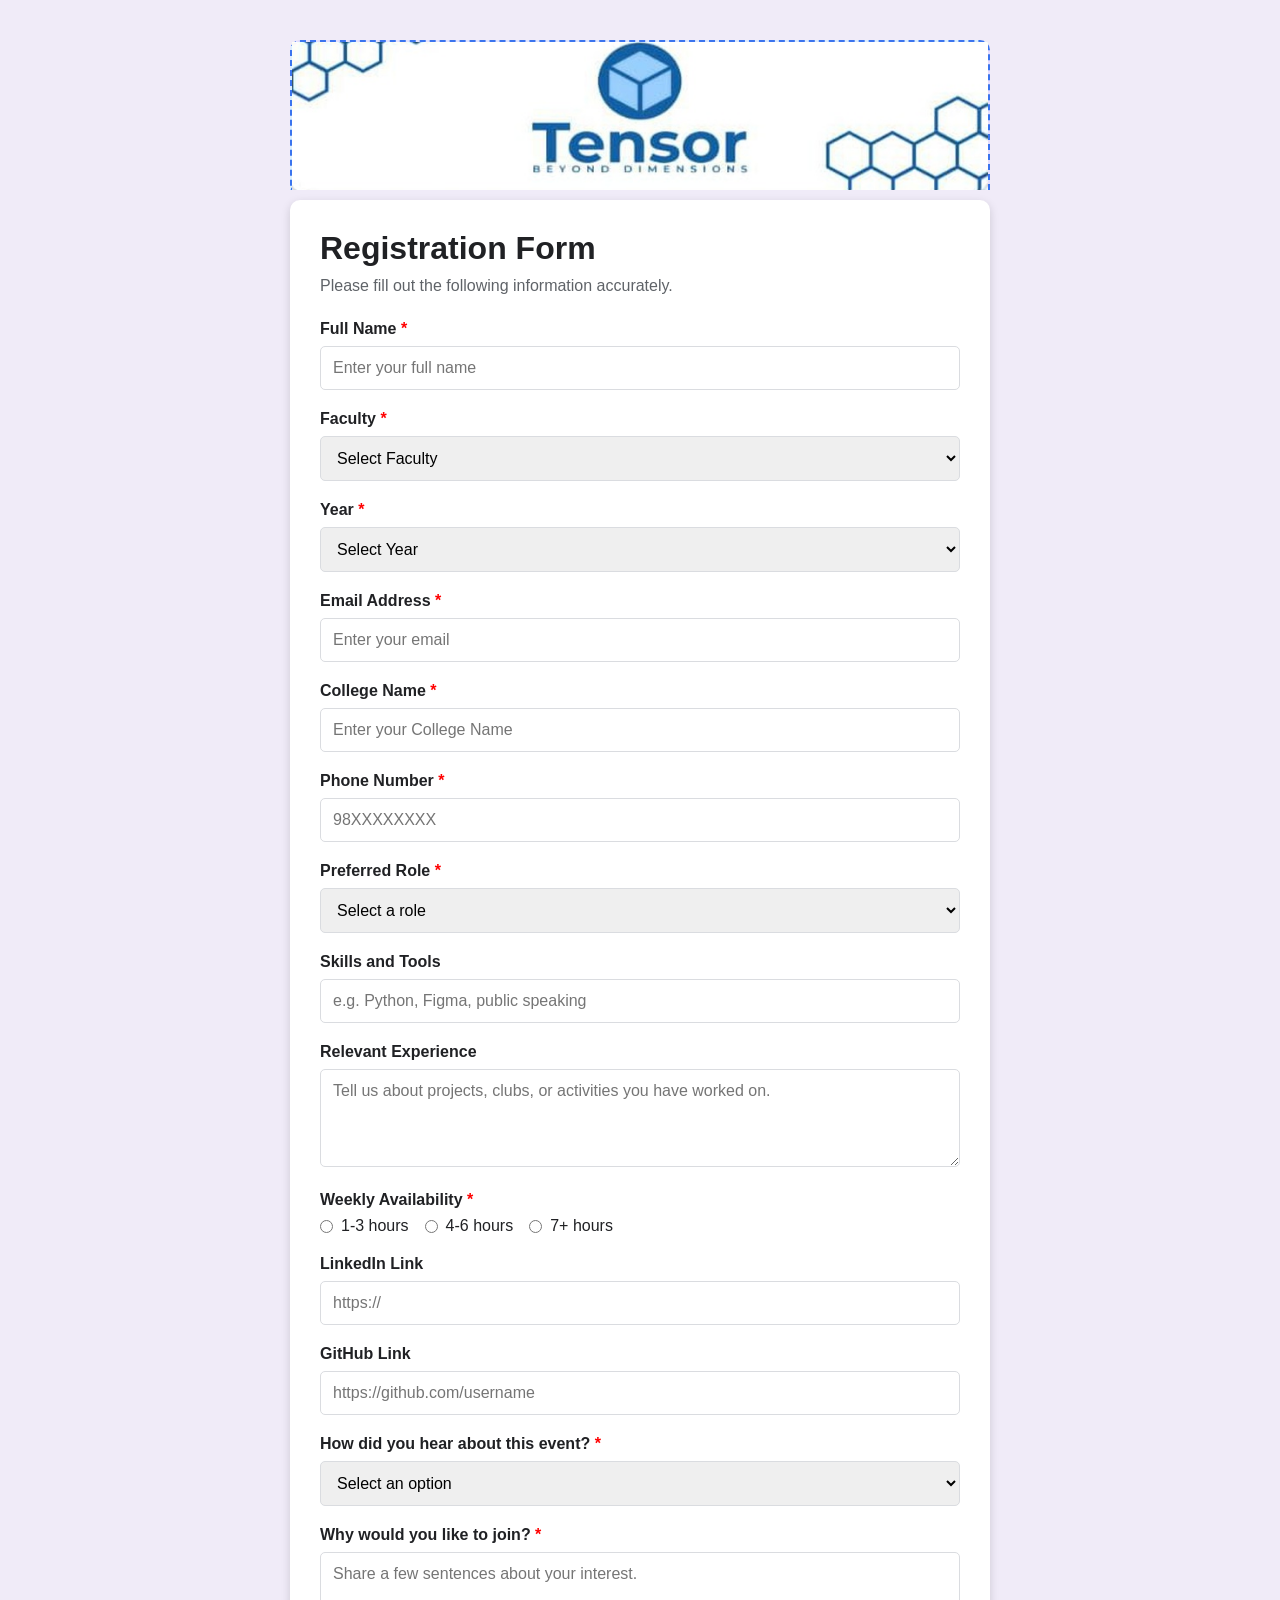
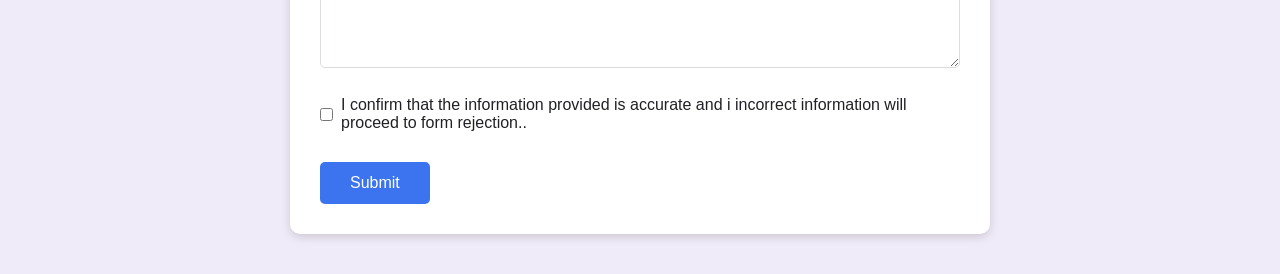
<file: index.html>
<!DOCTYPE html>
<html lang="en">
<head>
    <meta charset="UTF-8">
    <meta name="viewport" content="width=device-width, initial-scale=1.0">
    <title>Registration Form</title>
    <link rel="stylesheet" href="style.css">
    
</head>
<body>

<div class="container">
    <div class="banner" aria-label="Banner area for an image">
        <img src="banner.jpg" alt="banner image">
    </div>

    <div class="header"></div>

    <div class="form-card">
        <h1>Registration Form</h1>
        <p>Please fill out the following information accurately.</p>

      <form id="registrationForm">

            <label for="name">Full Name <span>*</span></label>
            <input type="text" id="name" name="fullname" placeholder="Enter your full name" required>
            <label for="faculty">Faculty <span>*</span></label>
            <select id="faculty" name="faculty" required>
                <option value="">Select Faculty</option>
                <option>Computer Engineering</option>
                <option>Civil Engineering</option>
                <option>Electronics & Communication Engineering</option>
                <option>Mechanical Engineering</option>
                <option>Automobile Engineering</option>
               
            </select>

            <label for="year">Year <span>*</span></label>
            <select id="year" name="year" required>
                <option value="">Select Year</option>
                <option>First Year</option>
                <option>Second Year</option>
                <option>Third Year</option>
                <option>Fourth Year</option>
                <option>Fifth Year</option>
            </select>

            <label for="email">Email Address <span>*</span></label>
            <input type="email" id="email" name="email" placeholder="Enter your email" required>

            <label for="College Name">College Name <span>*</span></label>
            <input type="text" id="college" name="college" placeholder="Enter your College Name" required>


            <label for="phone">Phone Number <span>*</span></label>
            <input type="tel" id="phone" name="phone" placeholder="98XXXXXXXX" pattern="[0-9]{10}" required>

            <label for="role">Preferred Role <span>*</span></label>
            <select id="role" name="preferredRole" required>
                <option value="">Select a role</option>
                <option>Technical Team</option>
                <option>Design Team</option>
                <option>Content and Social Media</option>
                <option>Event Management</option>
                <option>Public Relations</option>
            </select>

            <label for="skills">Skills and Tools</label>
            <input type="text" id="skills" name="skills" placeholder="e.g. Python, Figma, public speaking">

            <label for="experience">Relevant Experience</label>
            <textarea id="experience" name="experience" rows="4" placeholder="Tell us about projects, clubs, or activities you have worked on."></textarea>

            <label>Weekly Availability <span>*</span></label>
            <div class="option-group">
                <label class="option"><input type="radio" name="availability" value="1-3 hours" required> 1-3 hours</label>
                <label class="option"><input type="radio" name="availability" value="4-6 hours"> 4-6 hours</label>
                <label class="option"><input type="radio" name="availability" value="7+ hours"> 7+ hours</label>
            </div>

            <label for="portfolio">  LinkedIn Link</label>
            <input type="url" id="portfolio" name="portfolio" placeholder="https://">

            <label for="github">GitHub Link</label>
            <input type="url" id="github" name="github" placeholder="https://github.com/username">

            <label for="source">How did you hear about this event? <span>*</span></label>
            <select id="source" name="referralSource" required>
                <option value="">Select an option</option>
                <option>Social media</option>
                <option>Friend or classmate</option>
                <option>College announcement</option>
                <option>Club member</option>
                <option>Other</option>
            </select>

            <label for="motivation">Why would you like to join? <span>*</span></label>
            <textarea id="motivation" name="motivation" rows="5" placeholder="Share a few sentences about your interest." required></textarea>

            <label class="option consent"><input type="checkbox" name="consent" value="Yes" required> I confirm that the information provided is accurate and i incorrect information will proceed to form rejection..</label>


            <button type="submit">Submit</button>

        </form>
    </div>
</div>
<script src="submit.js"></script>
</body>
</html>
</file>
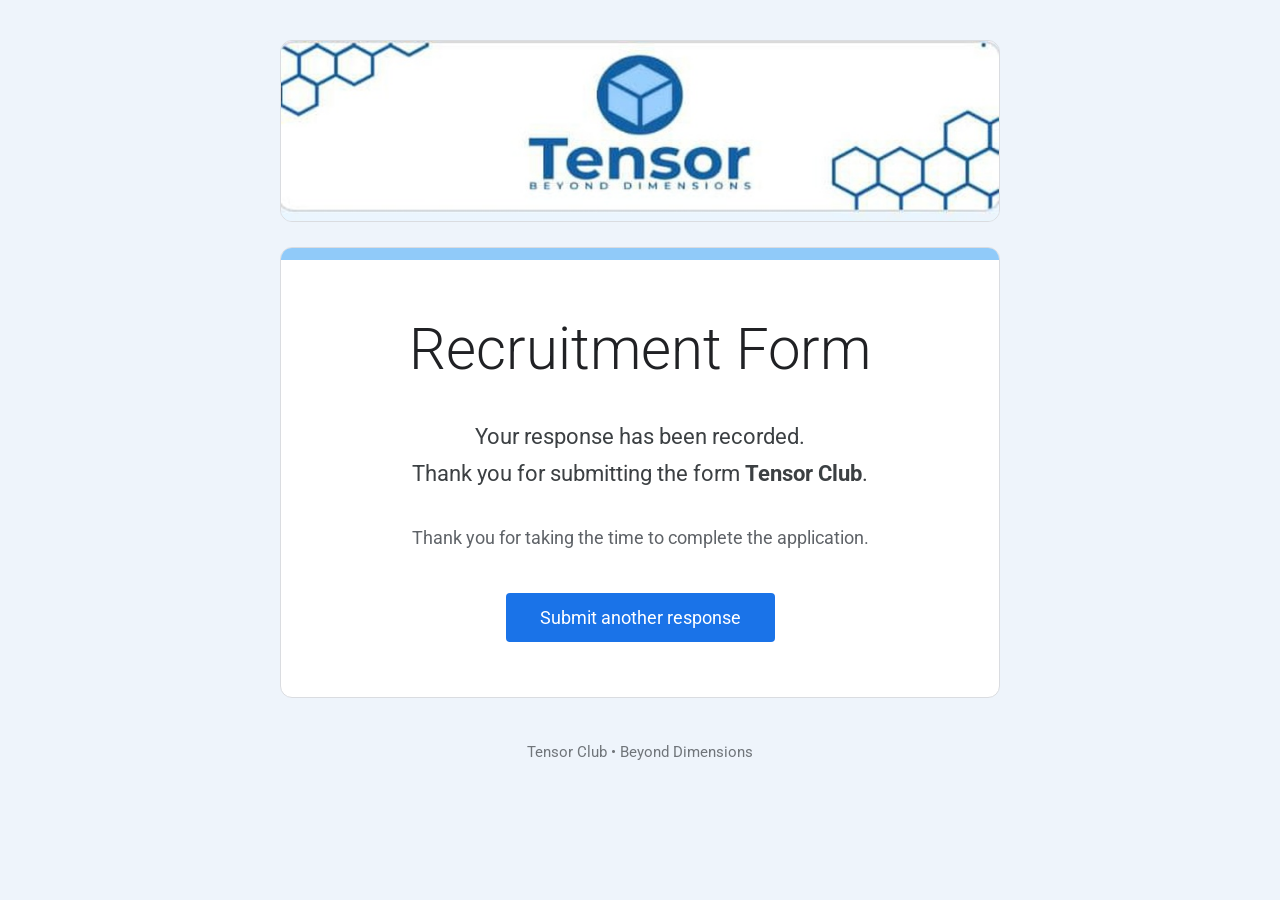
<file: submit.html>
<!DOCTYPE html>
<html lang="en">
<head>
<meta charset="UTF-8">
<meta name="viewport" content="width=device-width, initial-scale=1.0">
<title>Tensor Recruitment</title>

<link href="https://fonts.googleapis.com/css2?family=Roboto:wght@300;400;500&display=swap" rel="stylesheet">

<style>

*{
    margin:0;
    padding:0;
    box-sizing:border-box;
    font-family:'Roboto',sans-serif;
}

body{
    background:#eef4fb;
    padding:40px 15px;
}

.container{
    max-width:720px;
    margin:auto;
}

.banner{

    background:#fff;
    border:1px solid #dadce0;
    border-radius:12px;
    overflow:hidden;
    margin-bottom:25px;

}

.banner img{

    width:100%;
    display:block;

}

.card{

    background:#fff;
    border:1px solid #dadce0;
    border-radius:12px;
    overflow:hidden;

}

.top{

    height:12px;
    background:#90caf9;

}

.content{

    padding:55px;
    text-align:center;

}

h1{

    font-size:58px;
    font-weight:300;
    color:#202124;
    margin-bottom:35px;

}

.message{

    font-size:22px;
    color:#3c4043;
    line-height:1.7;

}

.message p{

    text-align:center;
}

.note{

    margin-top:35px;
    color:#5f6368;
    font-size:18px;
  

}
.note p{
    text-align:center;
}

.button{

    margin-top:45px;
    text-align:center;

}

.button a{

    display:inline-block;
    text-decoration:none;
    background:#1a73e8;
    color:white;
    padding:14px 34px;
    border-radius:4px;
    font-size:18px;

}

.button a:hover{

    background:#1558b0;

}

.footer{

    text-align:center;
    margin-top:45px;
    color:#70757a;
    font-size:15px;

}

@media(max-width:768px){

.content{

padding:35px;

}

h1{

font-size:42px;

}

.message{

font-size:19px;

}

}

</style>

</head>

<body>

<div class="container">

<div class="banner">

<img src="banner.jpg" alt="Tensor Banner">

</div>

<div class="card">

<div class="top"></div>

<div class="content">

<h1>Recruitment Form</h1>

<div class="message">

<p>Your response has been recorded.</p>

<p>Thank you for submitting the form <strong>Tensor Club</strong>.</p>



</div>

<div class="note">

Thank you for taking the time to complete the application.

</div>

<div class="button">

<a href="index.html">Submit another response</a>

</div>

</div>

</div>

<div class="footer">

Tensor Club • Beyond Dimensions

</div>

</div>

</body>
</html>
</file>
<file: style.css>
*{
    margin:0;
    padding:0;
    box-sizing:border-box;
    font-family:Arial, Helvetica, sans-serif;
}

body{
    background:#f0ebf8;
    display:flex;
    justify-content:center;
    padding:40px;
}

.container{
    width:100%;
    max-width:700px;
}

.banner{
    width:100%;
    height:150px;
    display:flex;
    align-items:center;
    justify-content:center;
    background:linear-gradient(135deg, #e6dbff, #d9f0ff);
    border:2px dashed #3b74ee;
    border-bottom:none;
    border-radius:10px 10px 0 0;
   
    color:#3b74ee;
    font-weight:bold;
    letter-spacing:0.5px;
}

.banner img{
    width:100%;
    height:100%;
    display:block;
    object-fit:cover;
}
#673ab7
.header{
    height:12px;
    background:transparent;
    border-radius:0 0 0 0;
}

.form-card{
    width:100%;
    background:#fff;
    padding:30px;
    margin-top:10px;
    border-radius:10px;
    box-shadow:0 3px 10px rgba(0,0,0,0.15);
}

h1{
    color:#202124;
    margin-bottom:10px;
}

p{
    color:#5f6368;
    margin-bottom:25px;
}

label{
    display:block;
    margin-top:20px;
    margin-bottom:8px;
    font-weight:bold;
    color:#202124;
}

label span{
    color:red;
}

input,
select,
textarea{
    width:100%;
    padding:12px;
    border:1px solid #dadce0;
    border-radius:5px;
    font-size:16px;
    font-family:inherit;
    outline:none;
}

input:focus,
select:focus,
textarea:focus{
    border:2px solid #3b74ee;
}

.option-group{
    display:flex;
    gap:16px;
    flex-wrap:wrap;
}

.option{
    display:flex;
    align-items:center;
    gap:8px;
    margin:0;
    font-weight:normal;
}

.option input{
    width:auto;
    accent-color:#3b74ee;
}

.consent{
    margin-top:24px;
}

button{
    margin-top:30px;
    background:#3b74ee;
    color:white;
    border:none;
    padding:12px 30px;
    font-size:16px;
    border-radius:5px;
    cursor:pointer;
}

button:hover{
    background:#3b74ee;
}
</file>
